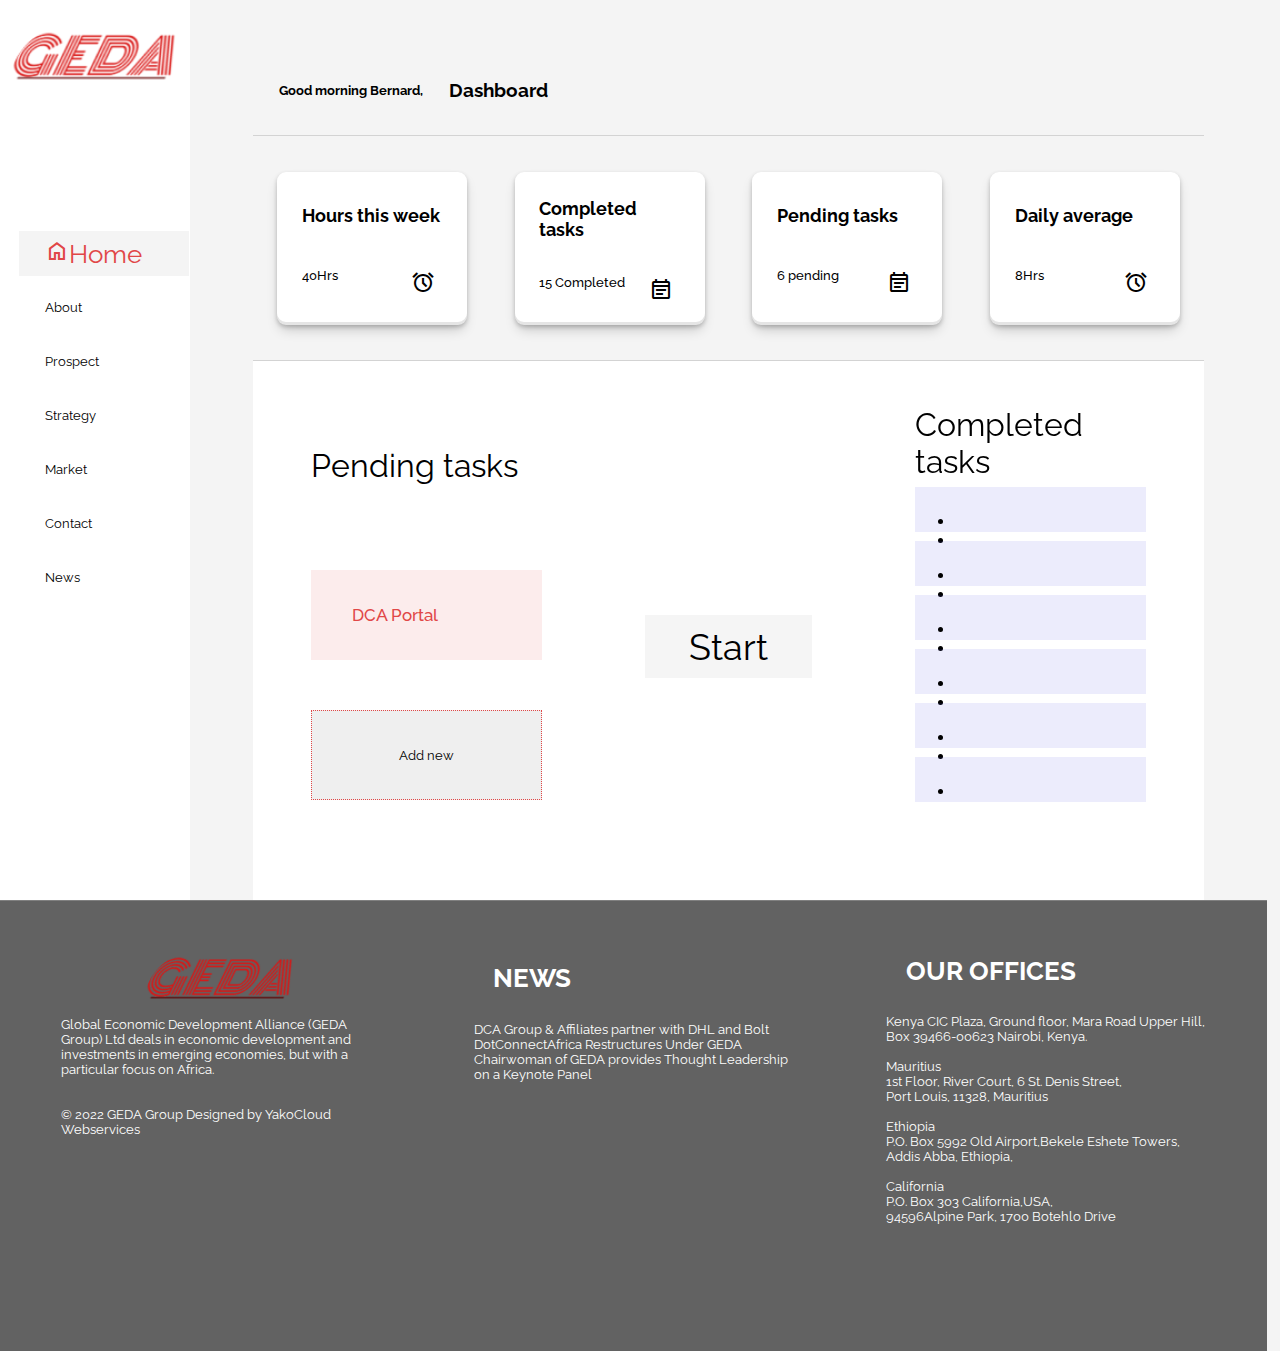
<file: Index.html>
<!DOCTYPE html>
<html lang="en">
<head>
    <meta charset="UTF-8">
    <meta name="viewport" content="width=device-width, initial-scale=1.0">
    <title>Time System</title>
    <link rel="stylesheet" href="css/index.css">
    <link rel="stylesheet" href="https://fonts.googleapis.com/css2?family=Material+Symbols+Outlined:opsz,wght,FILL,GRAD@48,400,0,0" />
</head>
<body>
    <script src="js/main.js"></script>
    <section id="content-container">
        <div class="aside">
            <img src="Images/image 1.png" alt="">
            <ul class="navigation">
                <li><a href=""><span class="material-symbols-outlined">home</span>Home</a></li>
                <li><a href="">About</a></li>
                <li><a href="">Prospect</a></li>
                <li><a href="">Strategy</a></li>
                <li><a href="">Market</a></li>
                <li><a href="">Contact</a></li>
                <li><a href="">News</a></li>
            </ul>
        </div>
        <div class="main">
            <div class="top">
                <div class="header">
                    <div class="nav-container">
                        <h1>Good morning Bernard,</h1>
                        <h2>Dashboard</h2>
                    </div>
                    <div class="nav-container">
                        <h1 id="currenttime"></h1>
                        <h1 id="currentdate"></h1>
                    </div>
                </div>
                <div class="cards">
                    <div class="card">
                        <h1>Hours this week</h1>
                        <div class="inner-card">
                            <h1> 40Hrs </h1>
                            <span class="material-symbols-outlined">alarm</span>
                        </div>
                    </div>
                    <div class="card">
                        <h1>Completed tasks</h1>
                        <div class="inner-card">
                            <h1>15 Completed</h1>
                            <span class="material-symbols-outlined">event_note</span>
                        </div>
                    </div>
                    <div class="card">
                        <h1>Pending tasks</h1>
                        <div class="inner-card">
                            <h1> 6 pending</h1>
                            <span class="material-symbols-outlined">event_note</span>
                        </div>
                    </div>
                    <div class="card">
                        <h1>Daily average</h1>
                        <div class="inner-card">
                            <h1> 8Hrs </h1>
                            <span class="material-symbols-outlined">alarm</span>
                        </div>
                    </div>
                </div>
            </div>
            <div class="bottom">
                <div class="sector">
                    <H1>Pending tasks</H1>
                    <div class="tasks">
                        <h1>DCA Portal</h1>
                        <ul>
                            <li>Create UI design</li>
                            <li>Implement system</li>
                        </ul>
                    </div>
                    <div class="tasks-button">
                        <Button>Add new</Button>
                    </div>
                    <div class="new-task">
                        
                    </div>
                </div>
                <div class="sector">
                    <canvas id="arcCanvas" width="400" height="200"></canvas>
                    <script src="js/main.js"></script>
                    <button id="timer-button">Start</button>
                </div>
                <div class="sector">
                    <h1>Completed tasks</h1>
                    <div class="c-tasks">
                        <h1></h1>
                        <ul>
                            <li></li>
                            <li></li>
                        </ul>
                    </div>
                    <div class="c-tasks">
                        <h1></h1>
                        <ul>
                            <li></li>
                            <li></li>
                        </ul>
                    </div>
                    <div class="c-tasks">
                        <h1></h1>
                        <ul>
                            <li></li>
                            <li></li>
                        </ul>
                    </div>
                    <div class="c-tasks">
                        <h1></h1>
                        <ul>
                            <li></li>
                            <li></li>
                        </ul>
                    </div>
                    <div class="c-tasks">
                        <h1></h1>
                        <ul>
                            <li></li>
                            <li></li>
                        </ul>
                    </div>
                    <div class="c-tasks">
                        <h1></h1>
                        <ul>
                            <li></li>
                            <li></li>
                        </ul>
                    </div>
                    <div class="c-tasks">
                        <h1></h1>
                        <ul>
                            <li></li>
                            <li></li>
                        </ul>
                    </div>
                </div>
            </div>
        </div>
    </section>
    <section id="footer">
        <div class="panel">
            <img src="Images/image 1.png" alt="">
            <p>Global Economic Development Alliance (GEDA Group) Ltd deals in economic development and investments in emerging economies, but with a particular focus on Africa.
                <br>
                <br>
                <br>
                © 2022 GEDA Group Designed by YakoCloud Webservices</p>
        </div>
        <div class="panel">
            <h1>NEWS</h1>
            <p>DCA Group & Affiliates partner with DHL and Bolt

                DotConnectAfrica Restructures Under GEDA
                
                Chairwoman of GEDA provides Thought Leadership on a Keynote Panel</p>
        </div>
        <div class="panel">
            <h1>OUR OFFICES</h1>
            <p>Kenya
                CIC Plaza, Ground floor, Mara Road Upper Hill, <br>
                Box 39466-00623 Nairobi, Kenya. <br>
                <br>
                Mauritius <br>
                1st Floor, River Court, 6 St. Denis Street,<br>
                Port Louis, 11328, Mauritius<br>
                <br>
                Ethiopia<br>
                P.O. Box 5992 Old Airport,Bekele Eshete Towers,<br>
                 Addis Abba, Ethiopia,<br>
                <br>
                California<br>
                P.O. Box 303 California,USA,<br>
                94596Alpine Park, 1700 Botehlo Drive</p><br>
        </div>
    </section>
</body>
</html>
</file>
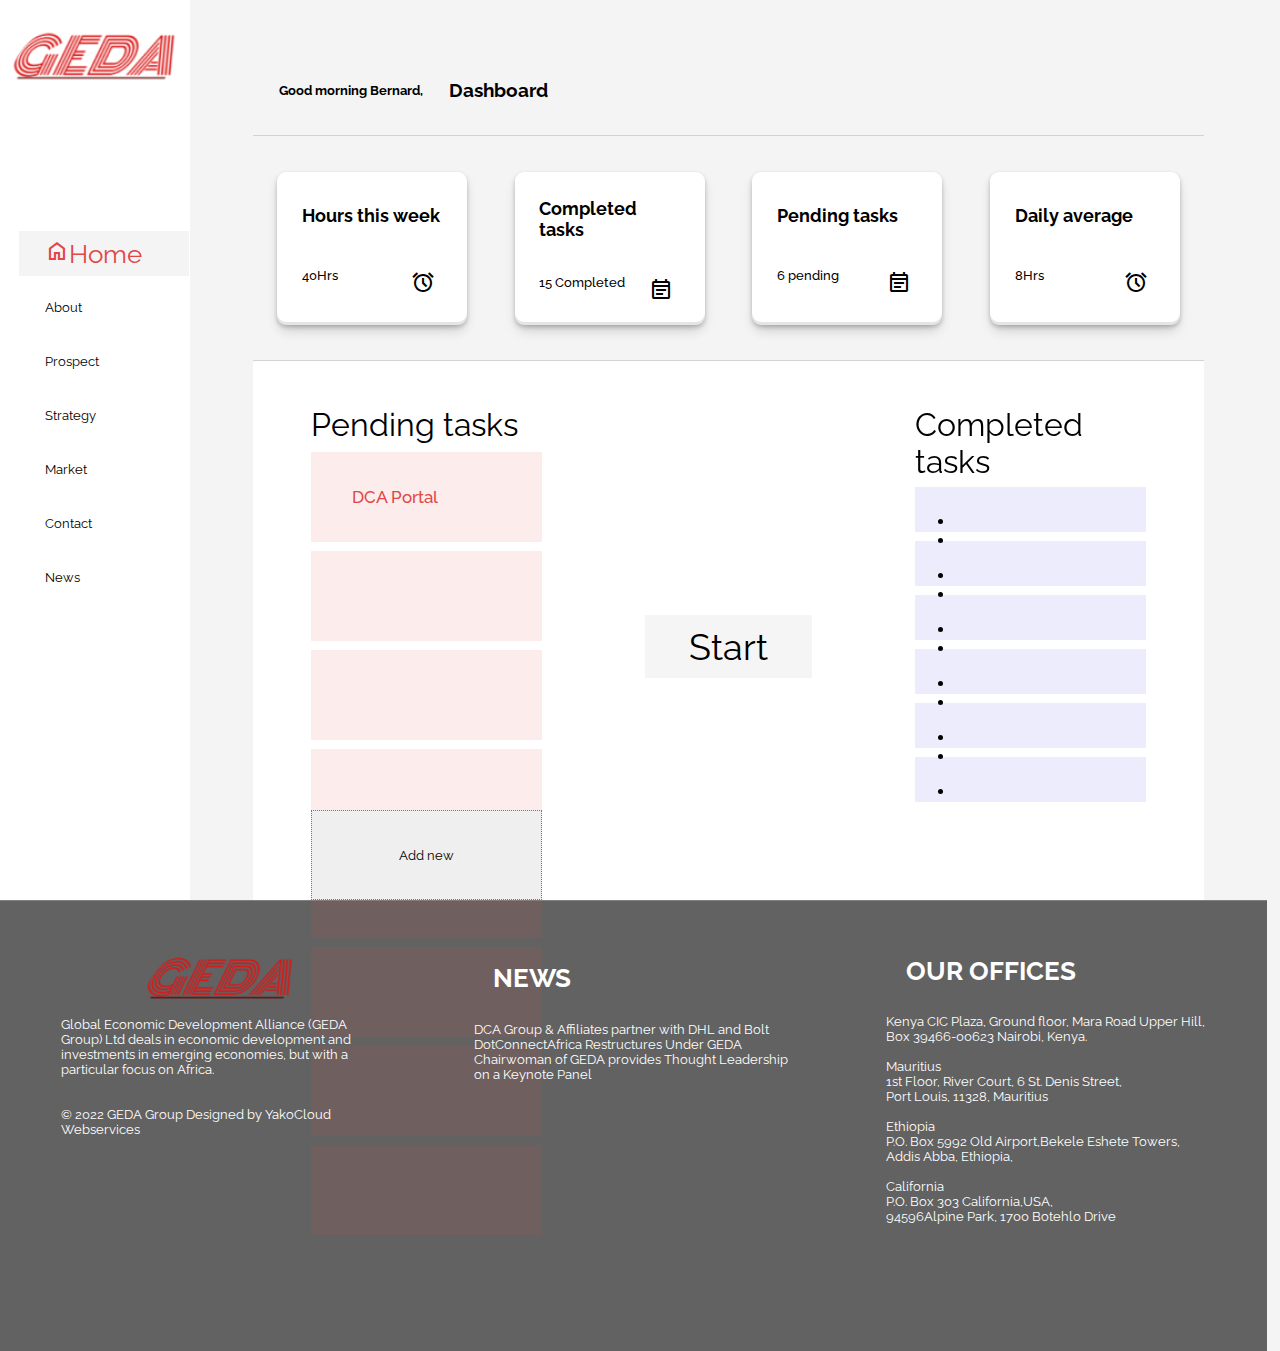
<file: Time-system.html>
<!DOCTYPE html>
<html lang="en">
<head>
    <meta charset="UTF-8">
    <meta name="viewport" content="width=device-width, initial-scale=1.0">
    <title>Time System</title>
    <link rel="stylesheet" href="css/index.css">
    <link rel="stylesheet" href="https://fonts.googleapis.com/css2?family=Material+Symbols+Outlined:opsz,wght,FILL,GRAD@48,400,0,0" />
    <script src="js/main.js"></script>
</head>
<body>
    <section id="content-container">
        <div class="aside">
            <img src="Images/image 1.png" alt="">
            <ul class="navigation">
                <li><a href=""><span class="material-symbols-outlined">home</span>Home</a></li>
                <li><a href="">About</a></li>
                <li><a href="">Prospect</a></li>
                <li><a href="">Strategy</a></li>
                <li><a href="">Market</a></li>
                <li><a href="">Contact</a></li>
                <li><a href="">News</a></li>
            </ul>
        </div>
        <div class="main">
            <div class="top">
                <div class="header">
                    <div class="nav-container">
                        <h1>Good morning Bernard,</h1>
                        <h2>Dashboard</h2>
                    </div>
                    <div class="nav-container">
                        <h1 id="currenttime"></h1>
                        <h1 id="currentdate"></h1>
                    </div>
                </div>
                <div class="cards">
                    <div class="card">
                        <h1>Hours this week</h1>
                        <div class="inner-card">
                            <h1> 40Hrs </h1>
                            <span class="material-symbols-outlined">alarm</span>
                        </div>
                    </div>
                    <div class="card">
                        <h1>Completed tasks</h1>
                        <div class="inner-card">
                            <h1>15 Completed</h1>
                            <span class="material-symbols-outlined">event_note</span>
                        </div>
                    </div>
                    <div class="card">
                        <h1>Pending tasks</h1>
                        <div class="inner-card">
                            <h1> 6 pending</h1>
                            <span class="material-symbols-outlined">event_note</span>
                        </div>
                    </div>
                    <div class="card">
                        <h1>Daily average</h1>
                        <div class="inner-card">
                            <h1> 8Hrs </h1>
                            <span class="material-symbols-outlined">alarm</span>
                        </div>
                    </div>
                </div>
            </div>
            <div class="bottom">
                <div class="sector">
                    <H1>Pending tasks</H1>
                    <div class="tasks">
                        <h1>DCA Portal</h1>
                        <ul>
                            <li>Create UI design</li>
                            <li>Implement system</li>
                        </ul>
                    </div>
                    <div class="tasks">
                        <h1></h1>
                        <ul>
                            <li>Create UI design</li>
                            <li>Implement system</li>
                        </ul>
                    </div>
                    <div class="tasks">
                        <h1></h1>
                        <ul>
                            <li>Create UI design</li>
                            <li>Implement system</li>
                        </ul>
                    </div>
                    <div class="tasks">
                        <h1></h1>
                        <ul>
                            <li>Create UI design</li>
                            <li>Implement system</li>
                        </ul>
                    </div>
                    <div class="tasks">
                        <h1></h1>
                        <ul>
                            <li>Create UI design</li>
                            <li>Implement system</li>
                        </ul>
                    </div>
                    <div class="tasks">
                        <h1></h1>
                        <ul>
                            <li>Create UI design</li>
                            <li>Implement system</li>
                        </ul>
                    </div>
                    <div class="tasks">
                        <h1></h1>
                        <ul>
                            <li>Create UI design</li>
                            <li>Implement system</li>
                        </ul>
                    </div>
                    <div class="tasks">
                        <h1></h1>
                        <ul>
                            <li>Create UI design</li>
                            <li>Implement system</li>
                        </ul>
                    </div>
                    <div class="tasks-button">
                        <Button>Add new</Button>
                    </div>
                </div>
                <div class="sector">
                    <canvas id="arcCanvas" width="400" height="200"></canvas>
                    <script src="js/main.js"></script>
                    <button id="timer-button">Start</button>
                </div>
                <div class="sector">
                    <h1>Completed tasks</h1>
                    <div class="c-tasks">
                        <h1></h1>
                        <ul>
                            <li></li>
                            <li></li>
                        </ul>
                    </div>
                    <div class="c-tasks">
                        <h1></h1>
                        <ul>
                            <li></li>
                            <li></li>
                        </ul>
                    </div>
                    <div class="c-tasks">
                        <h1></h1>
                        <ul>
                            <li></li>
                            <li></li>
                        </ul>
                    </div>
                    <div class="c-tasks">
                        <h1></h1>
                        <ul>
                            <li></li>
                            <li></li>
                        </ul>
                    </div>
                    <div class="c-tasks">
                        <h1></h1>
                        <ul>
                            <li></li>
                            <li></li>
                        </ul>
                    </div>
                    <div class="c-tasks">
                        <h1></h1>
                        <ul>
                            <li></li>
                            <li></li>
                        </ul>
                    </div>
                    <div class="c-tasks">
                        <h1></h1>
                        <ul>
                            <li></li>
                            <li></li>
                        </ul>
                    </div>
                </div>
            </div>
        </div>
    </section>
    <section id="footer">
        <div class="panel">
            <img src="Images/image 1.png" alt="">
            <p>Global Economic Development Alliance (GEDA Group) Ltd deals in economic development and investments in emerging economies, but with a particular focus on Africa.
                <br>
                <br>
                <br>
                © 2022 GEDA Group Designed by YakoCloud Webservices</p>
        </div>
        <div class="panel">
            <h1>NEWS</h1>
            <p>DCA Group & Affiliates partner with DHL and Bolt

                DotConnectAfrica Restructures Under GEDA
                
                Chairwoman of GEDA provides Thought Leadership on a Keynote Panel</p>
        </div>
        <div class="panel">
            <h1>OUR OFFICES</h1>
            <p>Kenya
                CIC Plaza, Ground floor, Mara Road Upper Hill, <br>
                Box 39466-00623 Nairobi, Kenya. <br>
                <br>
                Mauritius <br>
                1st Floor, River Court, 6 St. Denis Street,<br>
                Port Louis, 11328, Mauritius<br>
                <br>
                Ethiopia<br>
                P.O. Box 5992 Old Airport,Bekele Eshete Towers,<br>
                 Addis Abba, Ethiopia,<br>
                <br>
                California<br>
                P.O. Box 303 California,USA,<br>
                94596Alpine Park, 1700 Botehlo Drive</p><br>
        </div>
    </section>
</body>
</html>
</file>
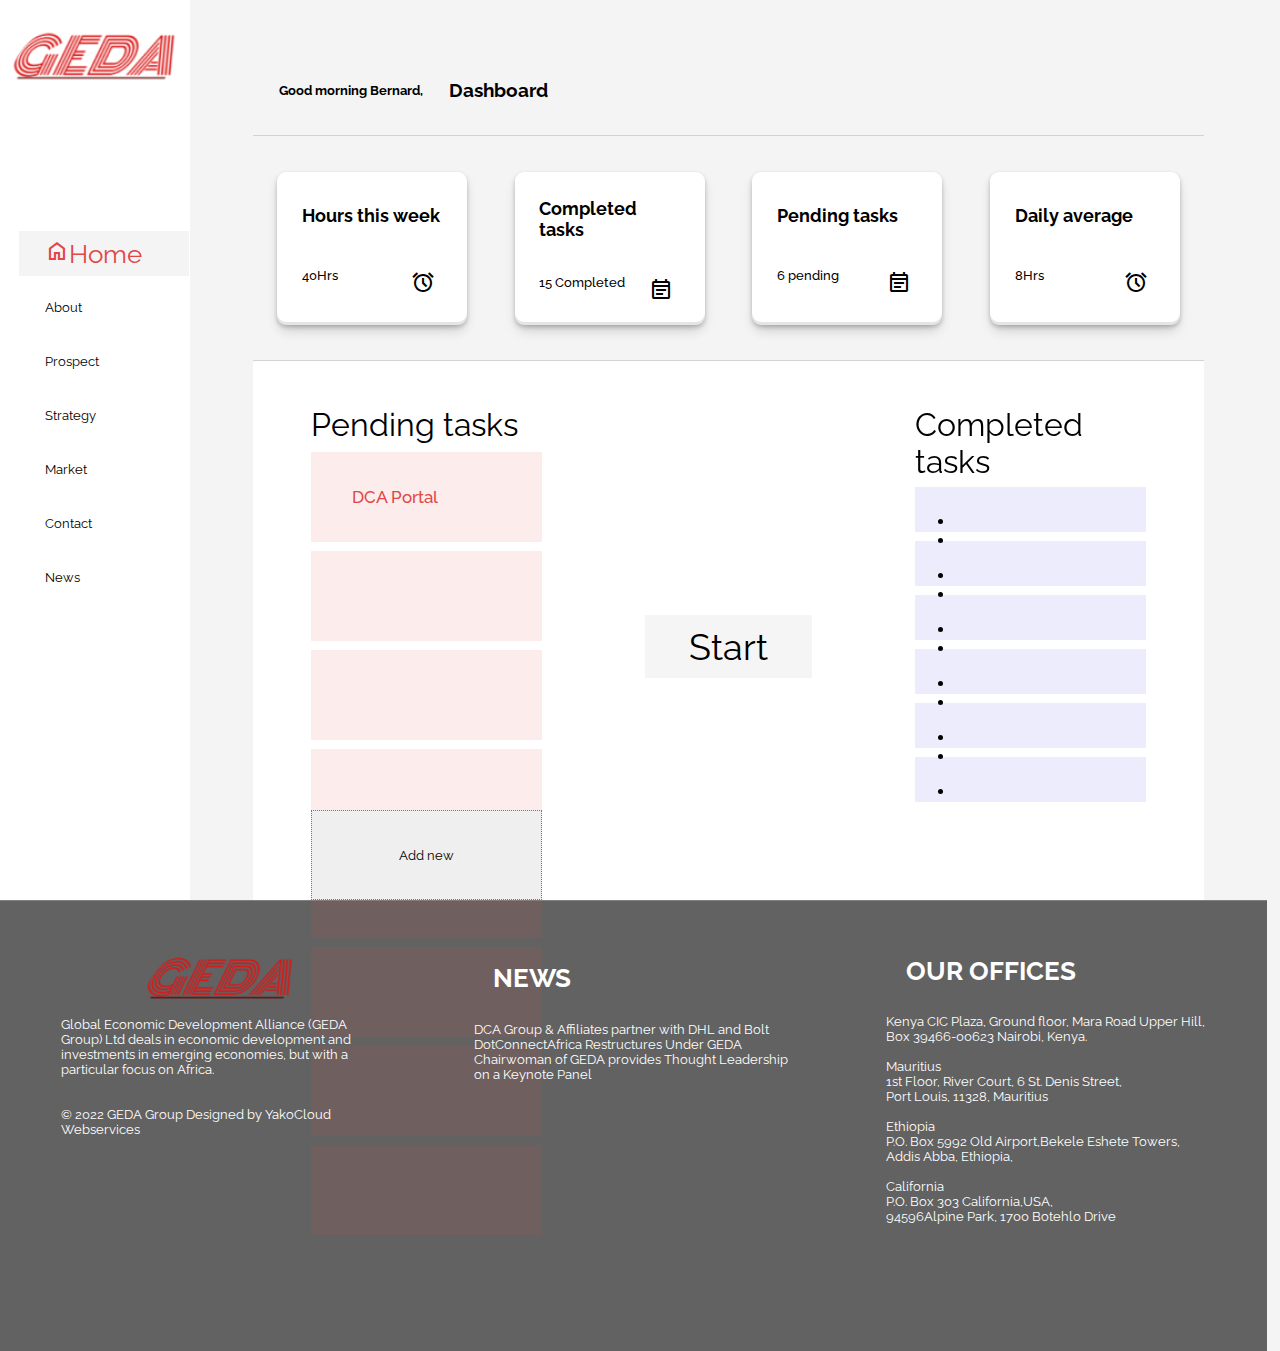
<file: User/Time-system.html>
<!DOCTYPE html>
<html lang="en">
<head>
    <meta charset="UTF-8">
    <meta name="viewport" content="width=device-width, initial-scale=1.0">
    <title>Time System</title>
    <link rel="stylesheet" href="../css/index.css">
    <link rel="stylesheet" href="https://fonts.googleapis.com/css2?family=Material+Symbols+Outlined:opsz,wght,FILL,GRAD@48,400,0,0" />
    <script src="../js/main.js"></script>
</head>
<body>
    <section id="content-container">
        <div class="aside">
            <img src="../Images/image 1.png" alt="">
            <ul class="navigation">
                <li><a href=""><span class="material-symbols-outlined">home</span>Home</a></li>
                <li><a href="">About</a></li>
                <li><a href="">Prospect</a></li>
                <li><a href="">Strategy</a></li>
                <li><a href="">Market</a></li>
                <li><a href="">Contact</a></li>
                <li><a href="">News</a></li>
            </ul>
        </div>
        <div class="main">
            <div class="top">
                <div class="header">
                    <div class="nav-container">
                        <h1>Good morning Bernard,</h1>
                        <h2>Dashboard</h2>
                    </div>
                    <div class="nav-container">
                        <h1 id="currenttime"></h1>
                        <h1 id="currentdate"></h1>
                    </div>
                </div>
                <div class="cards">
                    <div class="card">
                        <h1>Hours this week</h1>
                        <div class="inner-card">
                            <h1> 40Hrs </h1>
                            <span class="material-symbols-outlined">alarm</span>
                        </div>
                    </div>
                    <div class="card">
                        <h1>Completed tasks</h1>
                        <div class="inner-card">
                            <h1>15 Completed</h1>
                            <span class="material-symbols-outlined">event_note</span>
                        </div>
                    </div>
                    <div class="card">
                        <h1>Pending tasks</h1>
                        <div class="inner-card">
                            <h1> 6 pending</h1>
                            <span class="material-symbols-outlined">event_note</span>
                        </div>
                    </div>
                    <div class="card">
                        <h1>Daily average</h1>
                        <div class="inner-card">
                            <h1> 8Hrs </h1>
                            <span class="material-symbols-outlined">alarm</span>
                        </div>
                    </div>
                </div>
            </div>
            <div class="bottom">
                <div class="sector">
                    <H1>Pending tasks</H1>
                    <div class="tasks">
                        <h1>DCA Portal</h1>
                        <ul>
                            <li>Create UI design</li>
                            <li>Implement system</li>
                        </ul>
                    </div>
                    <div class="tasks">
                        <h1></h1>
                        <ul>
                            <li>Create UI design</li>
                            <li>Implement system</li>
                        </ul>
                    </div>
                    <div class="tasks">
                        <h1></h1>
                        <ul>
                            <li>Create UI design</li>
                            <li>Implement system</li>
                        </ul>
                    </div>
                    <div class="tasks">
                        <h1></h1>
                        <ul>
                            <li>Create UI design</li>
                            <li>Implement system</li>
                        </ul>
                    </div>
                    <div class="tasks">
                        <h1></h1>
                        <ul>
                            <li>Create UI design</li>
                            <li>Implement system</li>
                        </ul>
                    </div>
                    <div class="tasks">
                        <h1></h1>
                        <ul>
                            <li>Create UI design</li>
                            <li>Implement system</li>
                        </ul>
                    </div>
                    <div class="tasks">
                        <h1></h1>
                        <ul>
                            <li>Create UI design</li>
                            <li>Implement system</li>
                        </ul>
                    </div>
                    <div class="tasks">
                        <h1></h1>
                        <ul>
                            <li>Create UI design</li>
                            <li>Implement system</li>
                        </ul>
                    </div>
                    <div class="tasks-button">
                        <Button>Add new</Button>
                    </div>
                </div>
                <div class="sector">
                    <canvas id="arcCanvas" width="400" height="200"></canvas>
                    <script src="../js/main.js"></script>
                    <button id="timer-button">Start</button>
                </div>
                <div class="sector">
                    <h1>Completed tasks</h1>
                    <div class="c-tasks">
                        <h1></h1>
                        <ul>
                            <li></li>
                            <li></li>
                        </ul>
                    </div>
                    <div class="c-tasks">
                        <h1></h1>
                        <ul>
                            <li></li>
                            <li></li>
                        </ul>
                    </div>
                    <div class="c-tasks">
                        <h1></h1>
                        <ul>
                            <li></li>
                            <li></li>
                        </ul>
                    </div>
                    <div class="c-tasks">
                        <h1></h1>
                        <ul>
                            <li></li>
                            <li></li>
                        </ul>
                    </div>
                    <div class="c-tasks">
                        <h1></h1>
                        <ul>
                            <li></li>
                            <li></li>
                        </ul>
                    </div>
                    <div class="c-tasks">
                        <h1></h1>
                        <ul>
                            <li></li>
                            <li></li>
                        </ul>
                    </div>
                    <div class="c-tasks">
                        <h1></h1>
                        <ul>
                            <li></li>
                            <li></li>
                        </ul>
                    </div>
                </div>
            </div>
        </div>
    </section>
    <section id="footer">
        <div class="panel">
            <img src="../Images/image 1.png" alt="">
            <p>Global Economic Development Alliance (GEDA Group) Ltd deals in economic development and investments in emerging economies, but with a particular focus on Africa.
                <br>
                <br>
                <br>
                © 2022 GEDA Group Designed by YakoCloud Webservices</p>
        </div>
        <div class="panel">
            <h1>NEWS</h1>
            <p>DCA Group & Affiliates partner with DHL and Bolt

                DotConnectAfrica Restructures Under GEDA
                
                Chairwoman of GEDA provides Thought Leadership on a Keynote Panel</p>
        </div>
        <div class="panel">
            <h1>OUR OFFICES</h1>
            <p>Kenya
                CIC Plaza, Ground floor, Mara Road Upper Hill, <br>
                Box 39466-00623 Nairobi, Kenya. <br>
                <br>
                Mauritius <br>
                1st Floor, River Court, 6 St. Denis Street,<br>
                Port Louis, 11328, Mauritius<br>
                <br>
                Ethiopia<br>
                P.O. Box 5992 Old Airport,Bekele Eshete Towers,<br>
                 Addis Abba, Ethiopia,<br>
                <br>
                California<br>
                P.O. Box 303 California,USA,<br>
                94596Alpine Park, 1700 Botehlo Drive</p><br>
        </div>
    </section>
</body>
</html>
</file>
<file: css/index.css>
@import url('https://fonts.googleapis.com/css2?family=Raleway&display=swap');

*{
    font-family: 'Raleway', sans-serif;
}
body{
    margin: 0;
    overflow-x: hidden;
    background-color: rgba(244, 244, 244, 1);
}
#content-container{
    width: 99vw;
    height: 100vh;
    display: flex;
}
#footer{
    display: flex;
    justify-content: space-evenly;
    width: 99vw;
    height: 50vh;
    border-top: 1px solid gray;
    background-color: rgba(0, 0, 0, .6);
    font-size: 1vw;
}
.aside{
    display: flex;
    flex-direction: column;
    align-items: center;
    /* justify-content: space-evenly; */
    width: 15%;
    height: 100vh;
    background-color: #FFFFFF;
}
#myAside{
    display: flex;
}
.aside img{
    margin-top: 3vh;
    width: 90%;
    height: auto;
}
.nav-container:first-child div:first-child{
    width: 5vh;
    height: 5vh;
    display: none;
    flex-direction: column;
    justify-content: space-between;
}
.nav-container:first-child div:first-child div{
    width: 2vh;
    height: 0;
    border: 1px solid black;
}
.main {
    display: flex;
    flex-direction: column;
    width: 75%;
    margin-left: 5%;
}
.top{
    width: 100%;
    height: 40vh;
    border-bottom: 1px solid lightgray;
    background-color: transparent;
}
.bottom{
    width: 100%;
    height: 60vh;
    display: flex;
    justify-content: space-evenly;
    background-color: #FFFFFF;
}
.navigation{
    display: flex;
    flex-direction: column;
    justify-content: center;
    align-items: start;
    width: 15vw;
    height: 70vh;
    row-gap: 1vh;
}
.navigation li{
    display: flex;
    justify-content: start;
    align-items: center;
    list-style: none;
    width: 75%;
    height: 5vh;
    padding-left: 2vw;
    font-size: 1vw;
    transition: all .3s ease;
}
.navigation li:first-child{
    font-size: 2vw;
    background-color: rgba(244, 244, 244, 1);
    
}
.navigation li:not(:first-child):hover{
    background-color: rgb(245, 245, 245);
}
.navigation li a{
    text-decoration: none;
    color: black;
}
.navigation li:first-child a{
    color:  rgba(225, 71, 71, 1);
}
.header{
    width: 100%;
    height: 15vh;
    display: flex;
    justify-content: space-between;
    border-bottom: 1px solid lightgray;
}
.nav-container:first-child{
    display: flex;
    align-items: center;
    justify-content: start;
    width: 40%;
    height: 10vh;
    margin-top: 5vh;
}
.nav-container div{
    width: 50%;
    height: 10vh;
}

.nav-container:last-child{
    display: flex;
    align-items: center;
    justify-content: center;
    width: 20%;
    height: 10vh;
    margin-top: 5vh;
}
.nav-container h1{
    margin: unset;
    font-size: 1vw;
    margin-left: 2vw;
}
.nav-container:last-child h1{
    margin: unset;
    font-size: 1vw;
    margin-right: 2vw;
}
.nav-container h2{
    margin: unset;
    font-size: 1.5vw;
    margin-left: 2vw;
}
.cards{
    width: 100%;
    height: 25vh;
    display: flex;
    justify-content: space-around;
    align-items: center;
}
.card{
    display: flex;
    flex-direction: column;
    justify-content: space-evenly;
    align-items: center;
    width: 20%;
    height: 17vh;
    background-color: #FFFFFF;
    border-radius: 1vh;
    box-shadow: rgba(0, 0, 0, 0.2) 0px 2px 4px, rgba(0, 0, 0, 0.2) 0px 7px 13px -3px, rgba(0, 0, 0, 0.1) 0px -3px inset;
}
.sector{
    display: flex;
    flex-direction: column;
    justify-content: start;
    row-gap: 1vh;
    align-items: center;
    height: 54vh;
    width: 27%;
    margin-top: 5vh;
    border-radius: 1.5vh;
}
.sector:nth-child(2){
    overflow-y: scroll;
    overflow-x: hidden;
}
.sector:last-child{
    height: 44vh;
    overflow-y: scroll;
    overflow-x: hidden;
}
.sector:first-child{
    justify-content: space-evenly;
}
.sector h1{
    width: 90%;
    height: 8vh;
    font-weight: 400;
    margin: unset;
    padding: unset;
    position: sticky;
    top: 0;
    background-color: white;
    /* margin-left: 2vw; */
}
.sector .card{
    width: 25vw;
}
.sector-responsive{
    display: none;
}
.tasks{
    padding: unset;
    display: flex;
    flex-direction: row;
    justify-content: center;
    align-items: center;
    width: 90%;
    min-height: 10vh;
    max-height: 10vh;
    background-color: rgba(225, 71, 71, 0.1);
    transition: all .3s ease;
}
.tasks button{
    display: none;
    width: 15%;
    height: 5vh;
    border: none;
    color: white;
    background-color: rgba(225, 71, 71, 1);
    border-radius: 2.5vh;
}
.tasks:hover{
    min-height: 15vh;
    flex-direction: column;
}
.tasks:hover ul{
    display: flex;
}
.tasks:hover h1{
    margin-top: 1vh;
}
.tasks:hover button{
    display: block;
}
.tasks-button{
    display: flex;
    justify-content: start;
    position: sticky;
    bottom: 0;
    background-color: white;
    width: 90%;
    height: 10vh;
    margin: unset;
}
.tasks-button button{
    height: 10vh;
    width: 100%;
    border: 1px dotted rgba(225, 71, 71, 1);
    transition: all .3s ease;
}
.tasks-button button:hover{
    transform: scale(1.05);
}
.tasks h1{
    all: unset;
    display: flex;
    justify-content: start;
    align-items: center;
    font-size: 1.3vw;
    font-weight: 500;
    padding: 0;
    width: 70%;
    height: 4vh;
    margin-left: 1vw;
    color: rgba(225, 71, 71, 1);
}
.tasks ul{
    display: none;
    width: 100%;
    height: auto;
    flex-direction: column;
    justify-content: space-evenly;
    align-items: start;
}
.tasks li{
    /* display: block; */
    font-size: 2vh;
    transition: all .3s ease;
    list-style: none;
}
.c-tasks{
    padding: unset;
    display: flex;
    flex-direction: column;
    justify-content: space-evenly;
    width: 90%;
    min-height: 5vh;
    max-height: 5vh;
    background-color: rgba(71, 71, 225, 0.1);
}
.c-tasks h1{
    display: flex;
    justify-content: start;
    align-items: center;
    all: unset;
    font-size: 1.3vw;
    font-weight: 500;
    margin-top: 1vh;
    padding: 0;
    width: 100%;
    height: 4vh;
    margin-left: 1vw;
    color: rgba(14, 40, 79, 1);
}
.card h1{
    font-weight: bold;
    font-size: 1.4vw;
    width: 11vw;
}
.inner-card{
    display: flex;
}
.inner-card h1{
    font-weight: 500;
    font-size: 1vw;
    height: 3vh;
    width: 8vw;
}
.inner-card .material-symbols-outlined{
    display: flex;
    align-items: center;
    justify-content: center;
    width: 3vw;
    height: auto;
}
.panel{
    width: 30vw;
    height: auto;
    display: flex;
    flex-direction: column;
    align-items: center;
    justify-content: center;
}
.panel p{
    width: 25vw;
    height: 30vh;
    color: #FFFFFF;
}
.panel h1{
    width: 22vw;
    height: 3vh;
    display: flex;
    justify-content: start;
    align-items: center;
    color: #FFFFFF;
}
.timer-buttonss{
    display: flex;
    flex-wrap: wrap;
    justify-content: center;
    width: 35vw;
    column-gap: 1vw;
}
#timer-button,#timer-button2,#timer-button3{
    width: 13vw;
    height: 7vh;
    border: none;
    font-size: 4vh;
    transition: all .6s ease;
    display: block;
    color: black;
    background-color: rgb(245, 245, 245);
}
#timer-button:hover{
    transform: scale(1.02);
    color: white;
    background-color: green;
}
#timer-button2:hover{
    transform: scale(1.02);
    color: white;
    background-color: red;
}
#timer-button3{
    display: none;
}
#timer-button3:hover{
    transform: scale(1.02);
    color: white;
    background-color: blue;
}
.add-task{
    display: flex;
    flex-direction: column;
    justify-content: center;
    align-items: center;
    position: absolute;
    /* top: 20vh; */
    /* left: 35vw; */
    width: 35vw;
    height: 27vw;
    box-shadow: rgba(0, 0, 0, 0.2) 0px 2px 4px, rgba(0, 0, 0, 0.2) 0px 7px 13px -3px, rgba(0, 0, 0, 0.1) 0px -3px inset;
    z-index: 100;
    background-color:  #FFFFFF;
}
.input input{
    width: 27vw;
    height: 10vh;
    padding-left: 3vw;
}
.input:first-child input{
    width: 27vw;
    height: 6vh;
    padding-left: 3vw;
}
.buttonss button{
    width: 14vw;
    height: 7vh;
    margin-top: 1vh;
}
#add-task{
    position: absolute;
    display: none;
    justify-content: center;
    align-items: center;
    width: 100%;
    height: 100%;
    overflow: hidden;
    /* background-color: rgba(255, 255, 255, 0.9); */
    /* filter: blur(30px); */
    -webkit-backdrop-filter: blur(10px);
    backdrop-filter: blur(10px);
    z-index: 99;
}
.buttonss{
    width: 30vw;
    display: flex;
    justify-content: space-between;
}
#timer-display{
    font-size: 4vw;
}
#burger {
    width: 2vw;
    height: 2vw;
    color: black;
    display: none;
    flex-direction: column;
    justify-content: space-between;
}
#burger div{
    width: 2vh;
    height: 0vh;
    border: 1px solid black;
}

@media screen and (max-width: 768px) {
    #burger{
        display: flex;
    }
    #content-container{
        height: auto;
    }
    .navigation{
        display: flex;
        flex-direction: column;
        justify-content: center;
        align-items: start;
        width: 30vw;
        height: 70vh;
        row-gap: 1vh;
    }
    .navigation li{
        display: flex;
        justify-content: start;
        align-items: center;
        list-style: none;
        width: 75%;
        height: 5vh;
        padding-left: 2vw;
        font-size: 2vh;
        transition: all .3s ease;
    }
    .navigation li:first-child{
        font-size: 2vw;
        background-color: rgba(244, 244, 244, 1);
        
    }
    .navigation li:not(:first-child):hover{
        background-color: rgb(245, 245, 245);
    }
    .navigation li a{
        text-decoration: none;
        color: black;
    }
    .navigation li:first-child a{
        color:  rgba(225, 71, 71, 1);
    }
    .nav-container:first-child div:last-child{
        height: 2vh;
    }
    .nav-container:first-child, .nav-container:last-child{
        display: flex;
        height: 5vh;
    }
    .aside{
        position: absolute;
        width: 30vw;
        left: -30vw;
        transition: .3s ease;
    }
    .main{
        width: 90%;
    }
    .nav-container h1{
        font-size: 1vw;
    }
    #myAside{
        display: none;
        z-index: 1000;
    }
    .nav-container:first-child div:first-child{
        display: flex;
    }
    .top{
        height: 35vh;
    }
    .header{
        height: 10vh;
        align-items: center;
    }
    .sector{
        width: 40vw;
        height: 50vw;
    }
    .sector h1{
        font-size: 3vw;
    }
    .sector:first-child{
        display: flex;
        flex-direction: column;
        justify-content: space-around;
        row-gap: 1vh;
        align-items: center;
        height: 30vh;
        width: 100%;
        margin-top: 5vh;
        border-radius: 1.5vh;

    }
    #timer-display{
        width: 60%;
        display: flex;
        flex-direction: column;
        justify-content: space-evenly;
        align-items: center;
        height: 17vh;
        background-color: #FFFFFF;
        border-radius: 1vh;
        box-shadow: rgba(0, 0, 0, 0.2) 0px 2px 4px, rgba(0, 0, 0, 0.2) 0px 7px 13px -3px, rgba(0, 0, 0, 0.1) 0px -3px inset;
    }
    .timer-buttonss{
        width: 60%;
    }
    #timer-button,#timer-button2,#timer-button3{
        width: 20vw;
        height: 7vh;
        border: none;
        font-size: 4vh;
        transition: all .6s ease;
        display: block;
        color: black;
        background-color: rgb(245, 245, 245);
    }
    #timer-button:hover{
        transform: scale(1.02);
        color: white;
        background-color: green;
    }
    #timer-button2:hover{
        transform: scale(1.02);
        color: white;
        background-color: red;
    }
    #timer-button3{
        display: none;
    }
    #timer-button3:hover{
        transform: scale(1.02);
        color: white;
        background-color: blue;
    }
    .bottom{
        flex-wrap: wrap;
        height: auto;
    }
    .add-task{
        display: flex;
        flex-direction: column;
        justify-content: center;
        align-items: center;
        position: absolute;
        /* top: 20vh; */
        /* left: 35vw; */
        width: 35vw;
        height: 27vw;
        box-shadow: rgba(0, 0, 0, 0.2) 0px 2px 4px, rgba(0, 0, 0, 0.2) 0px 7px 13px -3px, rgba(0, 0, 0, 0.1) 0px -3px inset;
        z-index: 100;
        background-color:  #FFFFFF;
    }
    
    #timer-display{
        font-size: 4vw;
    }
    #footer{
        font-size: 1.5vh;
    }
}
</file>
